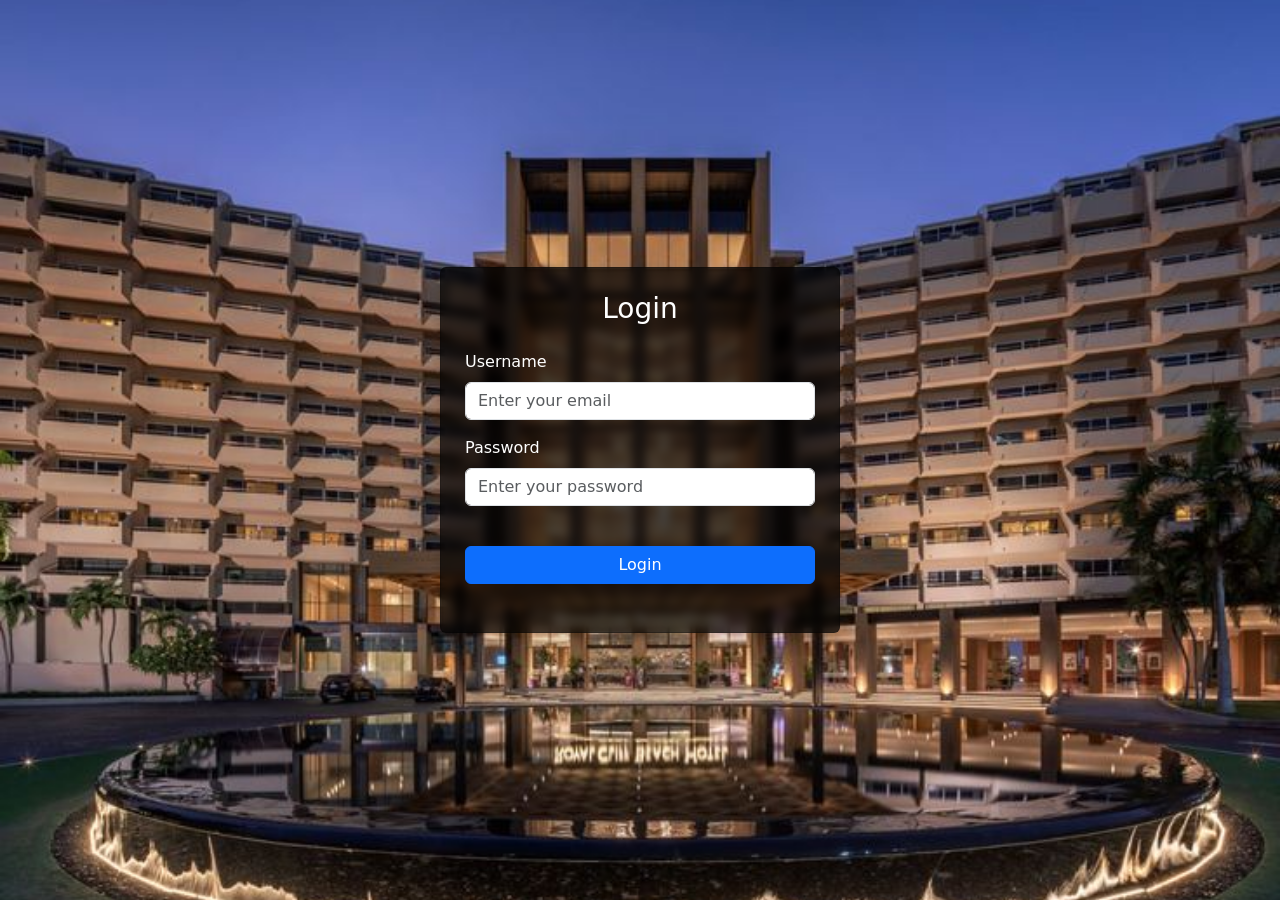
<file: index.html>
<!DOCTYPE html>
<html lang="en">
  <head>
    <meta charset="UTF-8" />
    <meta name="viewport" content="width=device-width, initial-scale=1.0" />
    <title>Form</title>
    <link href="bootstrap/css/bootstrap.min.css" rel="stylesheet" />
    <style>
      .hero {
        background-image: url("assets/images/hotel.jpeg");
        background-size: cover;
        background-position: center;
        height: 100vh;
        color: white;
        display: flex;
        justify-content: center;
        align-items: center;
      }
      .navbar-custom {
        background-color: rgba(0, 0, 0, 0.7);
        backdrop-filter: blur(5px);
      }
    </style>
  </head>
  <body>
    <!-- Hero Section -->
    <section class="hero bg-primary text-white py-5">
      <div
        class="card shadow text-white p-4 navbar-custom"
        style="width: 100%; max-width: 400px"
      >
        <h3 class="text-center mb-4">Login</h3>
        <form>
          <div class="mb-3">
            <label for="username" class="form-label">Username</label>
            <input
              type="text"
              class="form-control"
              id="username"
              name="username"
              placeholder="Enter your email"
            />
          </div>
          <div class="mb-3">
            <label for="password" class="form-label">Password</label>
            <input
              type="password"
              class="form-control"
              id="password"
              placeholder="Enter your password"
            />
          </div>
          <button
            type="button"
            onclick="handleLogin()"
            class="btn btn-primary w-100 my-4"
          >
            Login
          </button>
        </form>
      </div>
    </section>
    <script src="bootstrap/js/bootstrap.bundle.min.js"></script>
    <script src="assets/js/loginHandle.js"></script>
  </body>
</html>
</file>
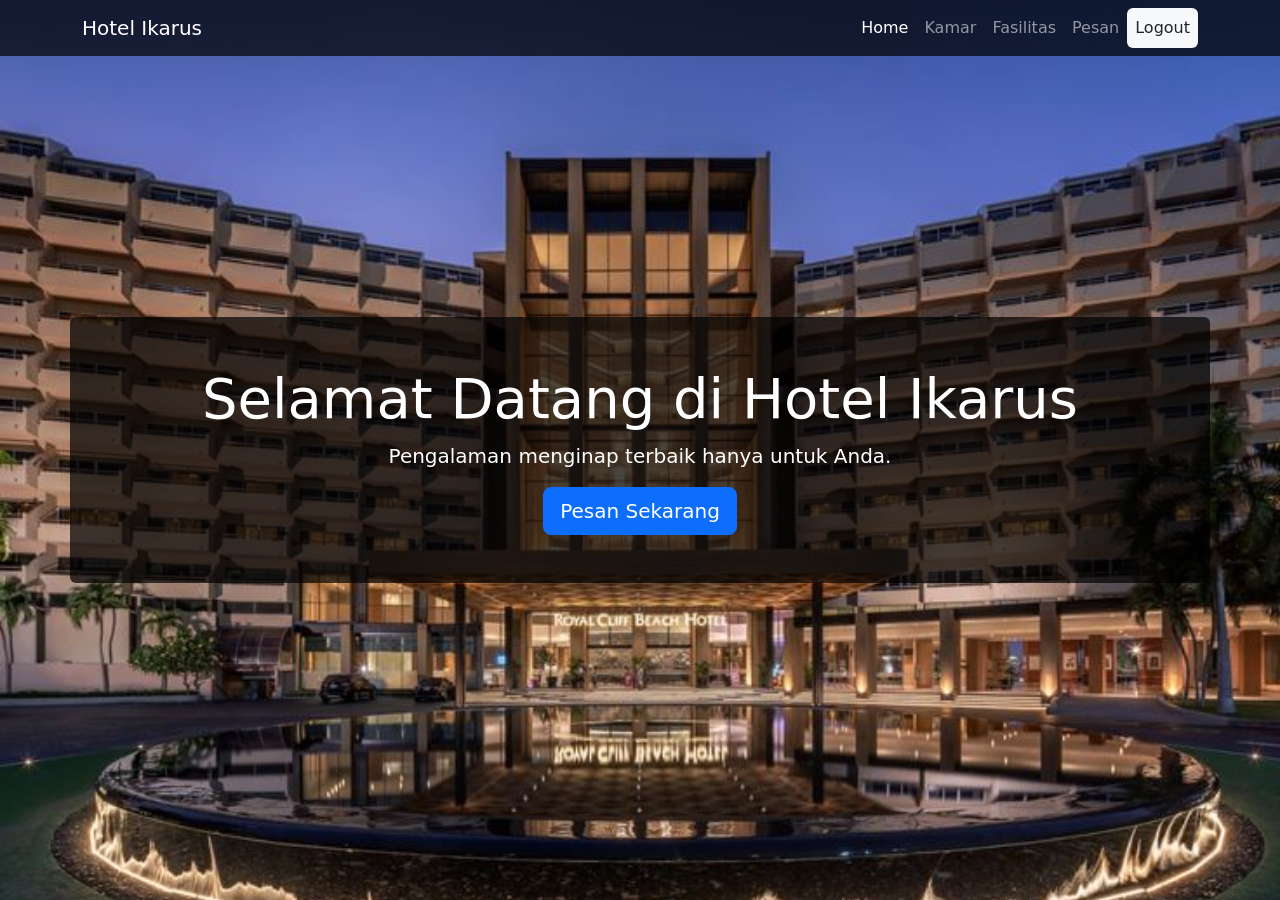
<file: src/home.html>
<!DOCTYPE html>
<html lang="en">
  <head>
    <meta charset="UTF-8" />
    <meta name="viewport" content="width=device-width, initial-scale=1.0" />
    <title>Hotel Home</title>
    <!-- Link to Bootstrap CSS -->
    <link rel="stylesheet" href="../bootstrap/css/bootstrap.min.css" />
    <style>
      .hero {
        background-image: url("../assets/images/hotel.jpeg");
        background-size: cover;
        background-position: center;
        height: 100vh;
        color: white;
        display: flex;
        justify-content: center;
        align-items: center;
      }
      .navbar-custom {
        background-color: rgba(0, 0, 0, 0.7);
        backdrop-filter: blur(5px);
      }
      .custom-bg {
        background-color: rgba(0, 0, 0, 0.7);
      }
    </style>
  </head>
  <body>
    <!-- Navbar -->
    <nav
      class="navbar navbar-expand-lg navbar-dark navbar-custom position-fixed w-100"
      style="z-index: 10"
    >
      <div class="container">
        <a class="navbar-brand" href="#">Hotel Ikarus</a>
        <button
          class="navbar-toggler"
          type="button"
          data-bs-toggle="collapse"
          data-bs-target="#navbarNav"
          aria-controls="navbarNav"
          aria-expanded="false"
          aria-label="Toggle navigation"
        >
          <span class="navbar-toggler-icon"></span>
        </button>
        <div class="collapse navbar-collapse" id="navbarNav">
          <ul class="navbar-nav ms-auto">
            <li class="nav-item">
              <a class="nav-link active" href="home.html">Home</a>
            </li>
            <li class="nav-item">
              <a class="nav-link" href="kamar.html">Kamar</a>
            </li>
            <li class="nav-item">
              <a class="nav-link" href="fasilitas.html">Fasilitas</a>
            </li>
            <li class="nav-item">
              <a class="nav-link" href="formPemesanan/index.html">Pesan</a>
            </li>
            <!-- Login Button -->
            <li class="nav-item">
              <a
                class="nav-link btn btn-light bg-light text-dark"
                href="../index.html"
                >Logout</a
              >
            </li>
          </ul>
        </div>
      </div>
    </nav>

    <!-- Hero Section -->
    <section class="hero bg-primary text-white text-center py-5">
      <div class="container custom-bg rounded p-5">
        <h1 class="display-4">Selamat Datang di Hotel Ikarus</h1>
        <p class="lead">Pengalaman menginap terbaik hanya untuk Anda.</p>
        <a href="#fasilitas" class="btn btn-primary btn-lg">Pesan Sekarang</a>
      </div>
    </section>
    <!-- Link to Bootstrap JS and dependencies -->
    <script src="../bootstrap/js/bootstrap.bundle.min.js"></script>
  </body>
</html>
</file>
